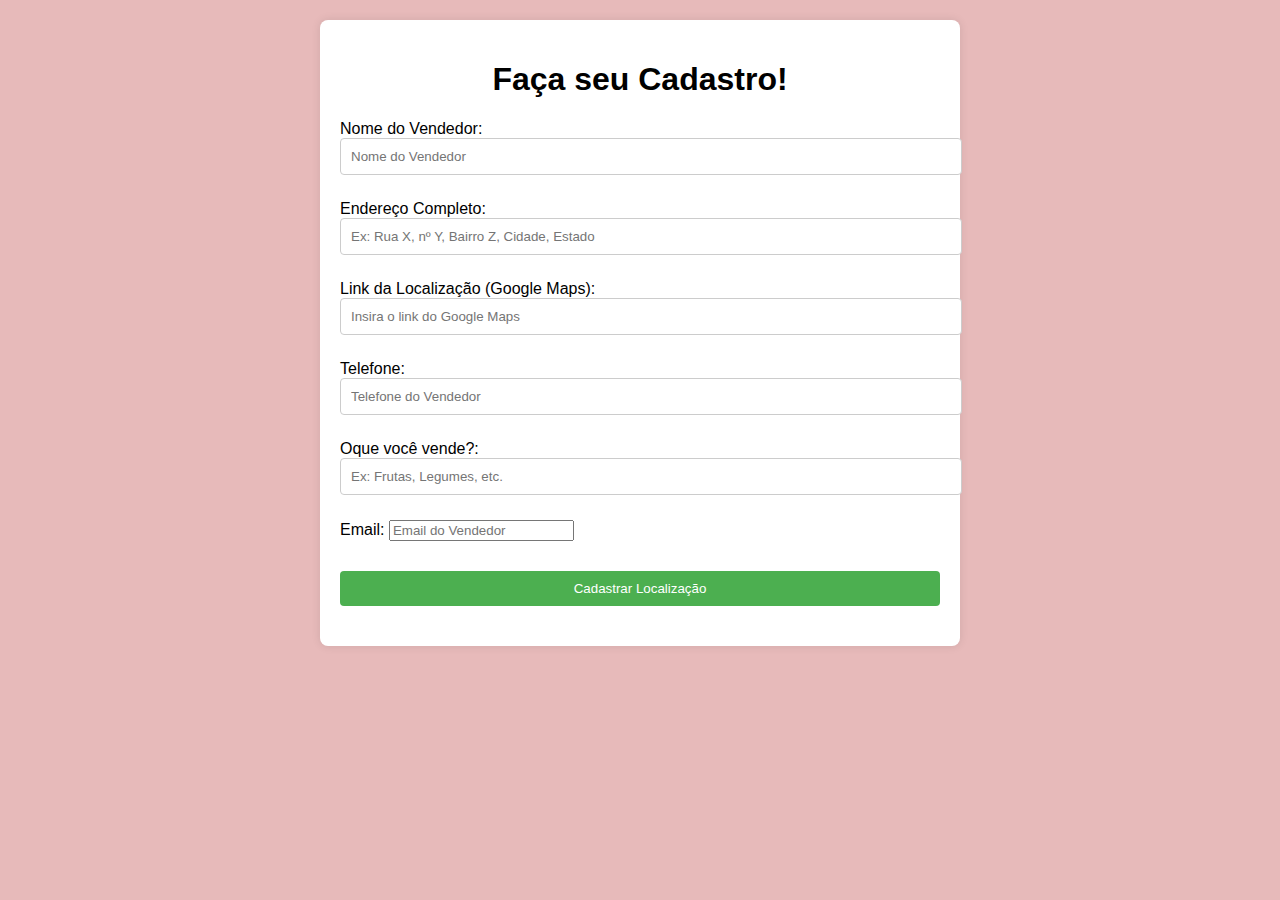
<file: index.html>
<!DOCTYPE html>

<html lang="pt-br">
<head>
    <meta charset="UTF-8">
    <meta name="viewport" content="width=device-width, initial-scale=1.0">
    <link rel="stylesheet" href="style.css">
    <title>Cadastro de Localização do Vendedor</title>
    <style>
       
    </style>
</head>
<body>

    <div class="container">
        <h1>Faça seu Cadastro!</h1>
        <form id="location-form">
            <label for="name">Nome do Vendedor:</label>
    <input type="text" id="name" placeholder="Nome do Vendedor" required>
    
    <label for="address">Endereço Completo:</label>
    <input type="text" id="address" placeholder="Ex: Rua X, nº Y, Bairro Z, Cidade, Estado" required>
    
    <label for="map-link">Link da Localização (Google Maps):</label>
    <input type="url" id="map-link" placeholder="Insira o link do Google Maps" required>
    
    <label for="phone">Telefone:</label>
    <input type="text" id="phone" placeholder="Telefone do Vendedor" required>
    
    <label for="category">Oque você vende?:</label>
    <input type="text" id="category" placeholder="Ex: Frutas, Legumes, etc." required>
    
    <label for="email">Email:</label>
    <input type="email" id="email" placeholder="Email do Vendedor" required>
    
    <button type="submit">Cadastrar Localização</button>
        </form>

        <div class="result" id="result"></div>
    </div>

    <script>
document.getElementById('location-form').addEventListener('submit', function(event) {
    event.preventDefault(); 

    
    var name = document.getElementById('name').value;
    var address = document.getElementById('address').value;
    var mapLink = document.getElementById('map-link').value;
    var phone = document.getElementById('phone').value;
    var category = document.getElementById('category').value;
    var email = document.getElementById('email').value;

    
    var sellers = JSON.parse(localStorage.getItem('sellers')) || [];

   
    sellers.push({
        name: name,
        address: address,
        mapLink: mapLink,
        phone: phone,
        category: category,
        email: email
    });

   
    localStorage.setItem('sellers', JSON.stringify(sellers));

   
    var resultDiv = document.getElementById('result');
    resultDiv.innerHTML = `<h3>Informações Cadastradas:</h3>
                            <p><strong>Nome do Vendedor:</strong> ${name}</p>
                            <p><strong>Endereço:</strong> ${address}</p>
                            <p><strong>Link da Localização:</strong> <a href="${mapLink}" target="_blank">${mapLink}</a></p>
                            <p><strong>Telefone:</strong> ${phone}</p>
                            <p><strong>Categoria do Produto:</strong> ${category}</p>
                            <p><strong>Email:</strong> ${email}</p>`;

    
    this.reset();
});
    </script>

</body>
</html>
</file>
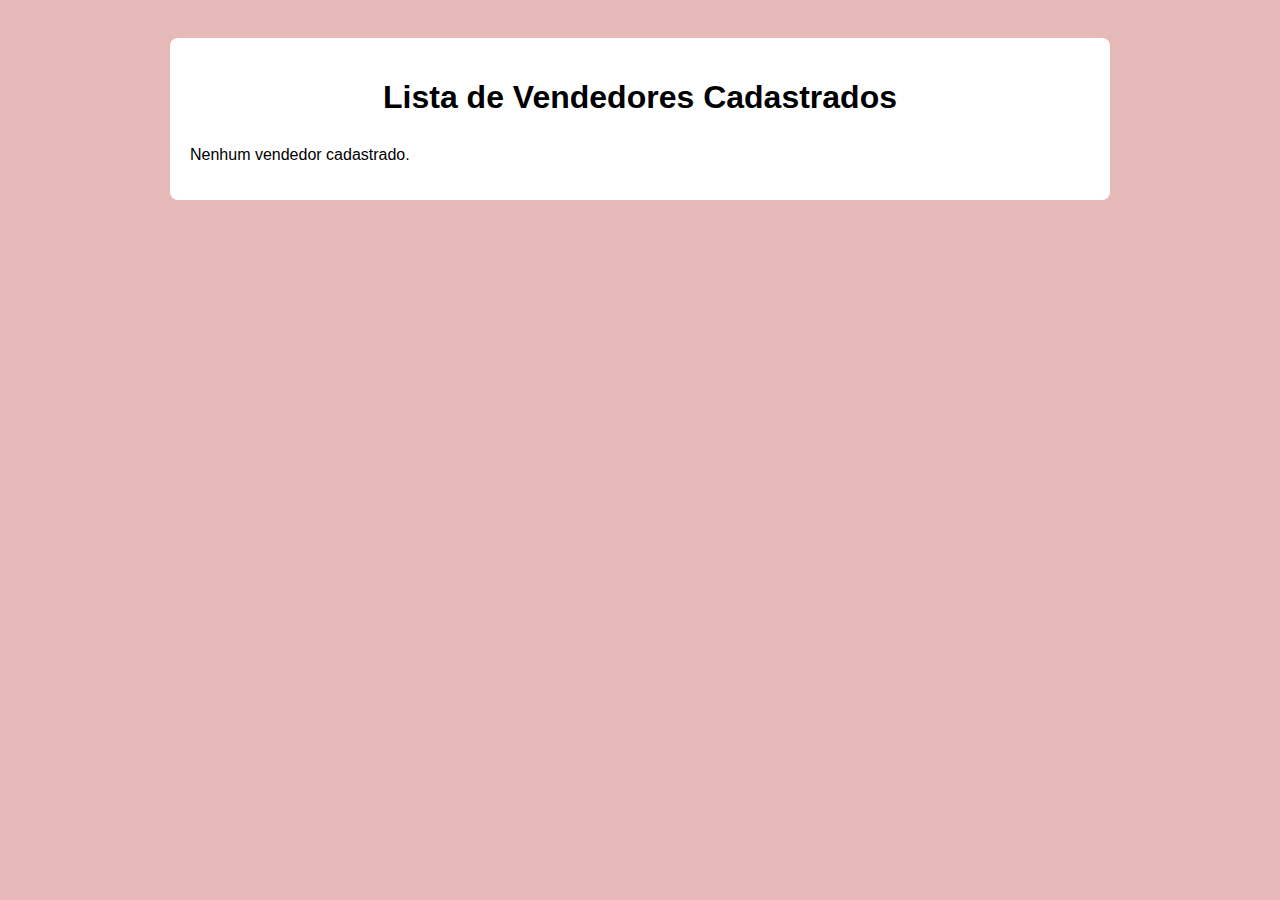
<file: compras.html>
<!DOCTYPE html>
<html lang="pt-br">
<head>
  <meta charset="UTF-8" />
  <title>Lista de Vendedores</title>
  <style>
    body {
      font-family: Arial, sans-serif;
      padding: 30px;
      background-color: #e7baba;
    }
    .container {
      max-width: 900px;
      margin: 0 auto;
      background: white;
      padding: 20px;
      border-radius: 8px;
    }
    h1 {
      text-align: center;
      margin-bottom: 30px;
    }
    .seller-card {
      border: 1px solid #ccc;
      box-shadow: 2px 2px 8px rgba(0,0,0,0.1);
      border-radius: 8px;
      padding: 20px;
      margin-bottom: 20px;
      background-color: #fafafa;
      transition: box-shadow 0.3s ease;
    }
    .seller-card:hover {
      box-shadow: 4px 4px 12px rgba(0,0,0,0.2);
    }
    .seller-card h3 {
      margin-top: 0;
      margin-bottom: 10px;
    }
    .seller-card p {
      margin: 5px 0;
      line-height: 1.4;
    }
    a {
      color: #007BFF;
      text-decoration: none;
    }
    a:hover {
      text-decoration: underline;
    }
  </style>
</head>
<body>

  <div class="container">
    <h1>Lista de Vendedores Cadastrados</h1>
    
    <div id="seller-list"></div>
  </div>

  <script>
    function renderList() {
      var sellers = JSON.parse(localStorage.getItem('sellers')) || [];
      var listDiv = document.getElementById('seller-list');
      listDiv.innerHTML = '';

      if (sellers.length === 0) {
        listDiv.innerHTML = '<p>Nenhum vendedor cadastrado.</p>';
        return;
      }

      sellers.forEach(function(seller) {
        var div = document.createElement('div');
        div.classList.add('seller-card');
        div.innerHTML = `
          <h3>${seller.name}</h3>
          <p><strong>Endereço:</strong> ${seller.address}</p>
          <p><strong>Localização:</strong> <a href="${seller.mapLink}" target="_blank">${seller.mapLink}</a></p>
          <p><strong>Telefone:</strong> ${seller.phone}</p>
          <p><strong>Categoria:</strong> ${seller.category}</p>
          <p><strong>Email:</strong> ${seller.email}</p>
        `;
        listDiv.appendChild(div);
      });
    }

    // Chama para renderizar quando carregar a página
    window.onload = renderList;
  </script>

</body>
</html>
</file>
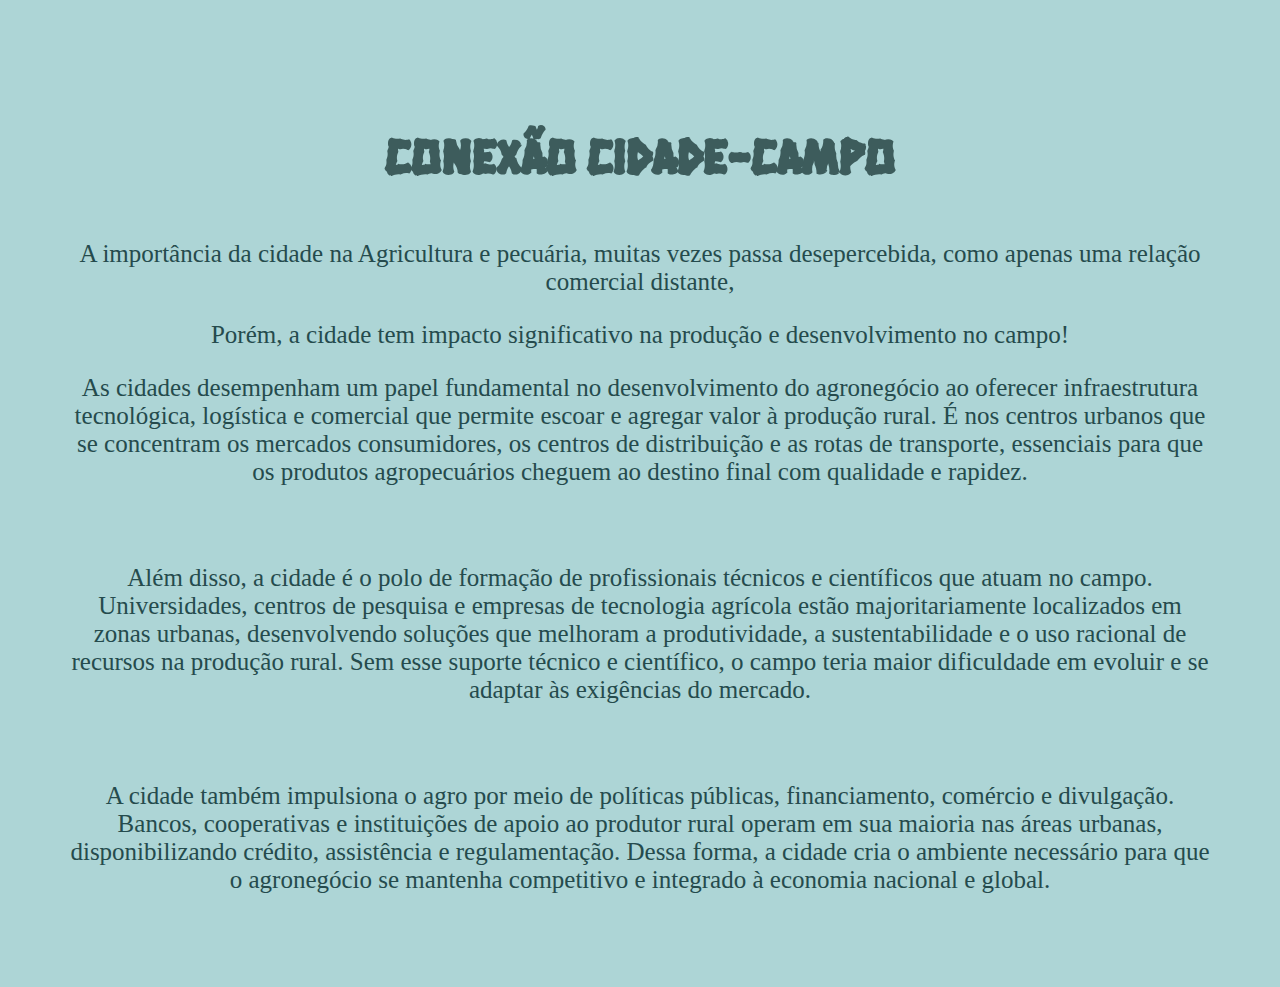
<file: texto.html>
<!DOCTYPE html>
<html lang="en">
<head>
    <meta charset="UTF-8">
    <meta name="viewport" content="width=device-width, initial-scale=1.0">
    <title>Cidade</title>
    <link rel="preconnect" href="https://fonts.googleapis.com">
<link rel="preconnect" href="https://fonts.gstatic.com" crossorigin>
<link href="https://fonts.googleapis.com/css2?family=Hanalei+Fill&display=swap" rel="stylesheet">
<link href="https://fonts.googleapis.com/css2?family=Patrick+Hand&display=swap" rel="stylesheet">

    
    <style>
body {
    background-color: rgb(173, 213, 214);
    padding: 60px;
}
.text {
    font-size: 25px;
    text-align: center;
    color: rgb(37, 75, 77);
}
h1 { 
    text-align: center;
    font-size: 50px;
    padding: 20px;
    font-family: 'Hanalei Fill', cursive !important;
    color: rgb(61, 92, 92);
}

    </style>
</head>
<body>
    <h1>Conexão Cidade-Campo</h1>
<div class="text">
<p> A importância da cidade na Agricultura e pecuária, muitas vezes passa desepercebida, como apenas uma relação comercial distante, <br>
    <p> Porém, a cidade tem impacto significativo na produção e desenvolvimento no campo!</p>

    <p>As cidades desempenham um papel fundamental no desenvolvimento do agronegócio ao oferecer infraestrutura tecnológica, logística e comercial que permite escoar e agregar valor à produção rural. É nos centros urbanos que se concentram os mercados consumidores, os centros de distribuição e as rotas de transporte, essenciais para que os produtos agropecuários cheguem ao destino final com qualidade e rapidez.

        </p><br><p>Além disso, a cidade é o polo de formação de profissionais técnicos e científicos que atuam no campo. Universidades, centros de pesquisa e empresas de tecnologia agrícola estão majoritariamente localizados em zonas urbanas, desenvolvendo soluções que melhoram a produtividade, a sustentabilidade e o uso racional de recursos na produção rural. Sem esse suporte técnico e científico, o campo teria maior dificuldade em evoluir e se adaptar às exigências do mercado.</p><br>
        
        <p>A cidade também impulsiona o agro por meio de políticas públicas, financiamento, comércio e divulgação. Bancos, cooperativas e instituições de apoio ao produtor rural operam em sua maioria nas áreas urbanas, disponibilizando crédito, assistência e regulamentação. Dessa forma, a cidade cria o ambiente necessário para que o agronegócio se mantenha competitivo e integrado à economia nacional e global.</p>

     </div>

</body>
</html
</file>
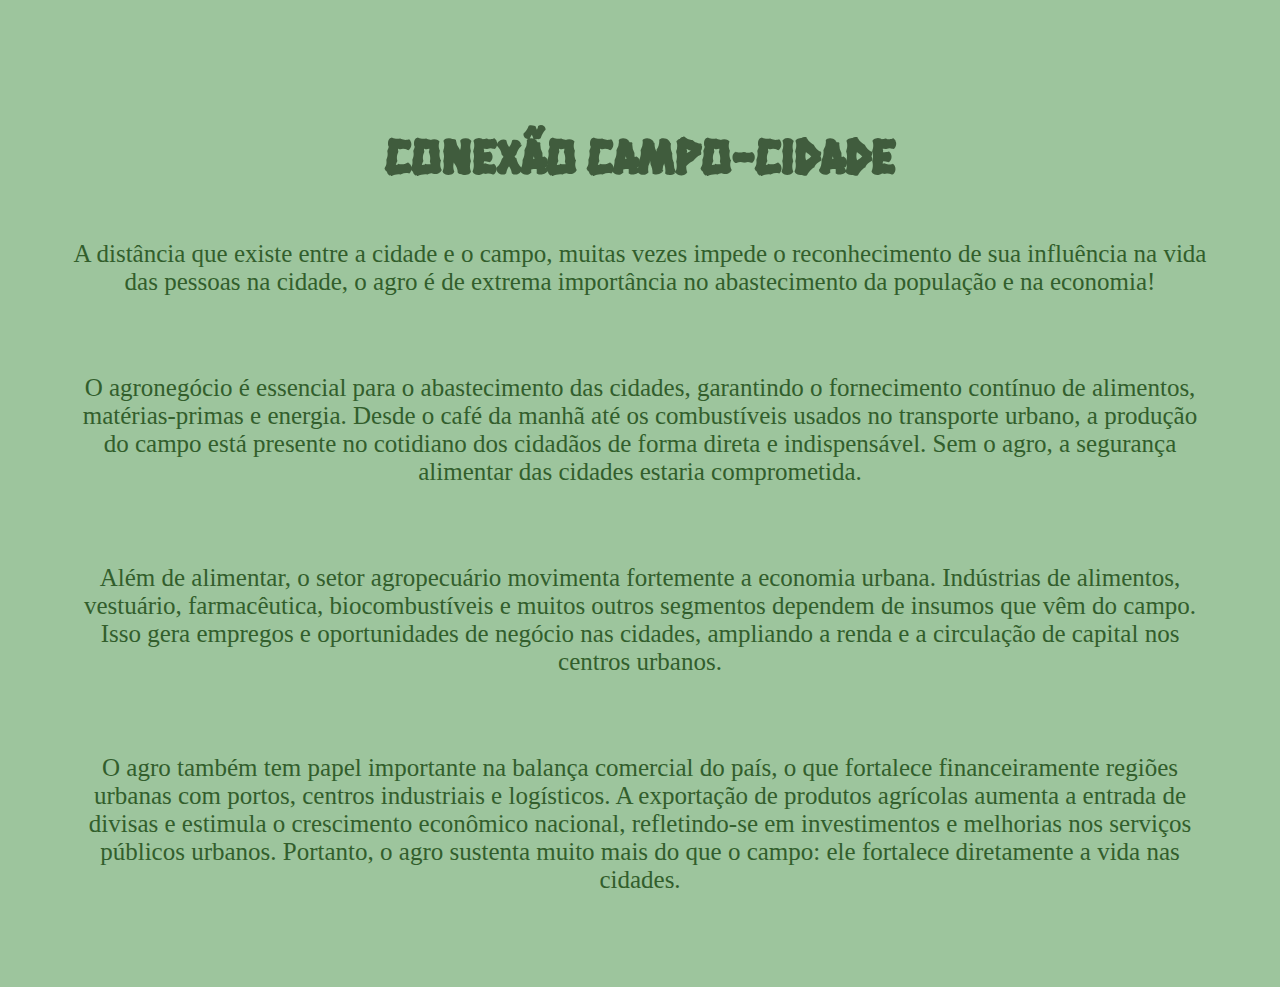
<file: texto2.html>
<!DOCTYPE html>
<html lang="en">
<head>
    <meta charset="UTF-8">
    <meta name="viewport" content="width=device-width, initial-scale=1.0">
    <title>Campo</title>
    <link rel="preconnect" href="https://fonts.googleapis.com">
<link rel="preconnect" href="https://fonts.gstatic.com" crossorigin>
<link href="https://fonts.googleapis.com/css2?family=Hanalei+Fill&display=swap" rel="stylesheet">
<link href="https://fonts.googleapis.com/css2?family=Patrick+Hand&display=swap" rel="stylesheet">

    
    <style>
body {
    background-color: rgb(157, 197, 157);
    padding: 60px;
}
.text {
    font-size: 25px;
    text-align: center;
    color: rgb(50, 94, 44);
}
h1 { 
    text-align: center;
    font-size: 50px;
    padding: 20px;
    font-family: 'Hanalei Fill', cursive !important;
    color: rgb(64, 92, 61);
}

    </style>
</head>
<body>
    <h1> Conexão Campo-Cidade</h1>
    <div class="text">
        <p> A distância que existe entre a cidade e o campo, muitas vezes impede o reconhecimento de sua influência na vida das pessoas na cidade, o agro é de extrema importância no abastecimento da população e na economia!</p>
        <br>
    <p>O agronegócio é essencial para o abastecimento das cidades, garantindo o fornecimento contínuo de alimentos, matérias-primas e energia. Desde o café da manhã até os combustíveis usados no transporte urbano, a produção do campo está presente no cotidiano dos cidadãos de forma direta e indispensável. Sem o agro, a segurança alimentar das cidades estaria comprometida.</p>
<br>
    <p>Além de alimentar, o setor agropecuário movimenta fortemente a economia urbana. Indústrias de alimentos, vestuário, farmacêutica, biocombustíveis e muitos outros segmentos dependem de insumos que vêm do campo. Isso gera empregos e oportunidades de negócio nas cidades, ampliando a renda e a circulação de capital nos centros urbanos.</p>
    <br>
    <p>O agro também tem papel importante na balança comercial do país, o que fortalece financeiramente regiões urbanas com portos, centros industriais e logísticos. A exportação de produtos agrícolas aumenta a entrada de divisas e estimula o crescimento econômico nacional, refletindo-se em investimentos e melhorias nos serviços públicos urbanos. Portanto, o agro sustenta muito mais do que o campo: ele fortalece diretamente a vida nas cidades.</p>
</div>
</body>
</html>
</file>
<file: style.css>
body {
    font-family: Arial, sans-serif;
    margin: 0;
    padding: 20px;
    background-color: #e7baba;
}
.container {
    max-width: 600px;
    margin: 0 auto;
    padding: 20px;
    background-color: white;
    box-shadow: 0 0 10px rgba(0,0,0,0.1);
    border-radius: 8px;
}
h1 {
    text-align: center;
}
input[type="text"], input[type="url"] {
    width: 100%;
    padding: 10px;
    margin-bottom: 25px;
    border: 1px solid #ccc;
    border-radius: 4px;
}
button {
    width: 100%;
    padding: 10px;
   margin-top: 30px;
    background-color: #4CAF50;
    color: white;
    border: none;
    border-radius: 4px;
    cursor: pointer;
}
button:hover {
    background-color: #45a049;
}
.result {
    margin-top: 20px;
    text-align: center;
}
</file>
